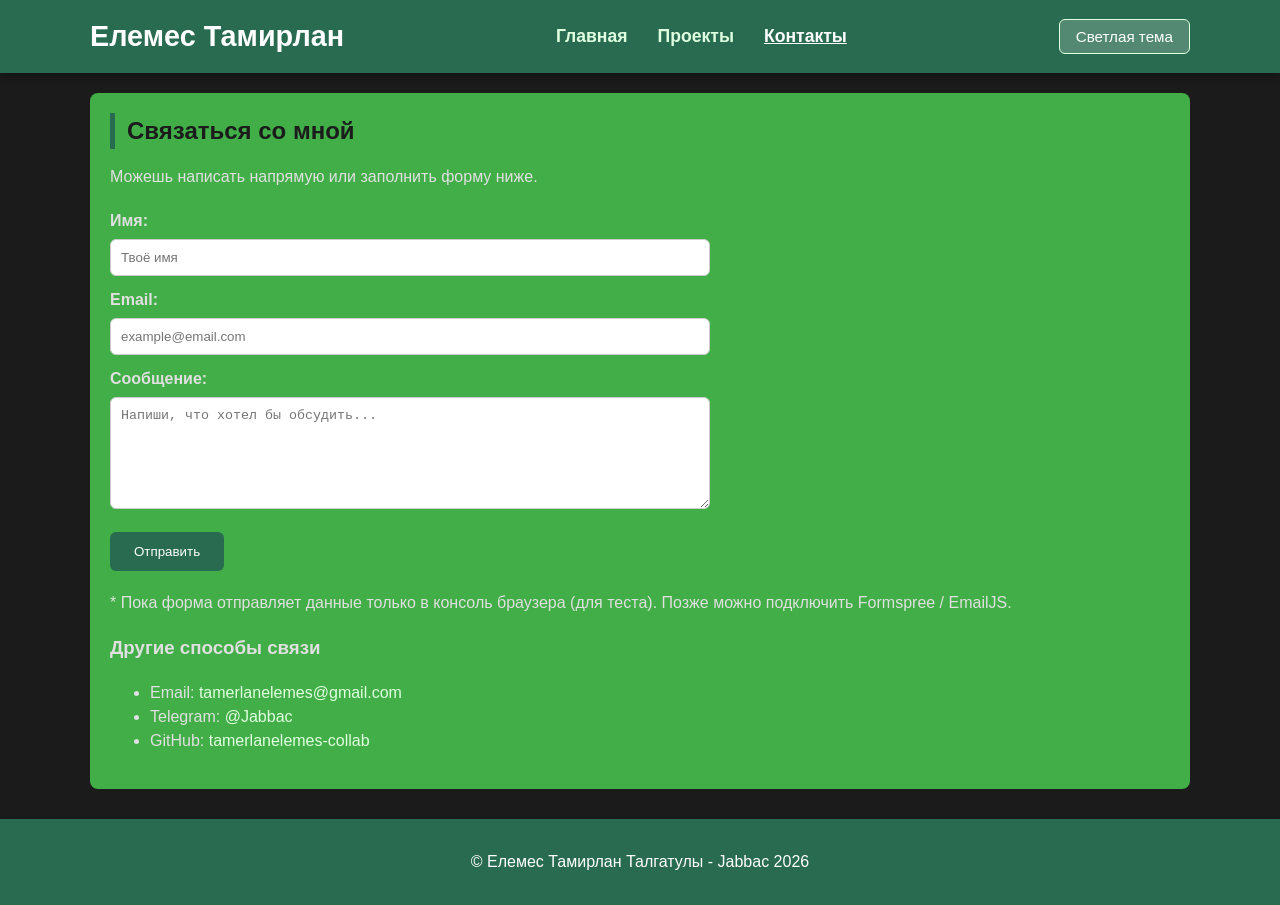
<file: contact.html>
<!DOCTYPE html>
<html lang="ru">
<head>
  <meta charset="UTF-8">
  <meta name="viewport" content="width=device-width, initial-scale=1.0">
  <title>Контакты — Елемес Тамирлан</title>
  <link rel="stylesheet" href="style.css">
</head>
<body class="dark-theme">
<header>
  <div class="nav-container">
    <h1>Елемес Тамирлан</h1>
    <nav class="main-nav">
      <ul>
        <li><a href="index.html" class="nav-link">Главная</a></li>
        <li><a href="projects.html" class="nav-link">Проекты</a></li>
        <li><a href="contact.html" class="nav-link active">Контакты</a></li>
      </ul>
    </nav>
    <button id="theme-toggle" class="theme-btn">Светлая тема</button>
  </div>
</header>

<main>
  <section>
    <h2>Связаться со мной</h2>
    <p>Можешь написать напрямую или заполнить форму ниже.</p>

    <form id="contact-form" class="contact-form">
      <label for="name">Имя:</label>
      <input type="text" id="name" name="name" required placeholder="Твоё имя">

      <label for="email">Email:</label>
      <input type="email" id="email" name="email" required placeholder="example@email.com">

      <label for="message">Сообщение:</label>
      <textarea id="message" name="message" rows="6" required placeholder="Напиши, что хотел бы обсудить..."></textarea>

      <button type="submit">Отправить</button>
    </form>

    <p class="form-note">* Пока форма отправляет данные только в консоль браузера (для теста). Позже можно подключить Formspree / EmailJS.</p>

    <h3>Другие способы связи</h3>
    <ul>
      <li>Email: <a href="mailto:tamerlanelemes@gmail.com">tamerlanelemes@gmail.com</a></li>
      <li>Telegram: <a href="https://t.me/Jabbac" target="_blank">@Jabbac</a></li>
      <li>GitHub: <a href="https://github.com/tamerlanelemes-collab" target="_blank">tamerlanelemes-collab</a></li>
    </ul>
  </section>
</main>

<footer>
  <p>© Елемес Тамирлан Талгатулы - Jabbac 2026</p>
</footer>

<script src="script.js" defer></script>
</body>
</html>
</file>
<file: style.css>
body {
  margin: 0;
  font-family: Arial, sans-serif;
  background: #1b1b1b;
  color: #e0e0e0;
  line-height: 1.5;
}

body.light-theme {
  background: #f5f5f5;
  color: #222;
}

header {
  background: #286b50;
  color: white;
  padding: 15px 0;
  position: sticky;
  top: 0;
  z-index: 1000;
  box-shadow: 0 2px 10px rgba(0,0,0,0.4);
}

.nav-container {
  max-width: 1100px;
  margin: 0 auto;
  padding: 0 20px;
  display: flex;
  justify-content: space-between;
  align-items: center;
  flex-wrap: wrap;
}

h1 {
  margin: 0;
  font-size: 1.8em;
}

.main-nav ul {
  list-style: none;
  margin: 0;
  padding: 0;
  display: flex;
  gap: 30px;
}

.nav-link {
  color: #e0ffe0;
  text-decoration: none;
  font-weight: bold;
  font-size: 1.1em;
  transition: color 0.3s;
}

.nav-link:hover, .nav-link.active {
  color: white;
  text-decoration: underline;
}

.theme-btn {
  padding: 8px 16px;
  background: rgba(255,255,255,0.2);
  color: white;
  border: 1px solid #e0ffe0;
  border-radius: 6px;
  cursor: pointer;
  font-size: 0.95em;
}

.theme-btn:hover {
  background: rgba(255,255,255,0.4);
}

main {
  max-width: 1100px;
  margin: 20px auto;
  padding: 0 20px;
}

section {
  background: #42ae48;
  margin-bottom: 20px;
  padding: 20px;
  border-radius: 8px;
}

h2 {
  margin: 0 0 15px 0;
  font-size: 1.5em;
  color: #1b1b1b;
  border-left: 5px solid #286b50;
  padding-left: 12px;
}

.about-container {
  display: flex;
  align-items: center;
  gap: 25px;
  flex-wrap: wrap;
}

.profile-photo {
  width: 160px;
  height: 160px;
  object-fit: cover;
  border-radius: 50%;
  border: 4px solid #286b50;
  box-shadow: 0 4px 12px rgba(0,0,0,0.5);
}

.projects-grid, .music-grid {
  display: grid;
  grid-template-columns: repeat(auto-fit, minmax(280px, 1fr));
  gap: 20px;
  margin: 20px 0;
}

.project-item, .music-item {
  background: rgba(0,0,0,0.2);
  padding: 16px;
  border-radius: 10px;
  text-align: center;
  transition: transform 0.2s;
}

.project-item:hover, .music-item:hover {
  transform: translateY(-5px);
}

.project-img {
  width: 100%;
  height: auto;
  max-height: 280px;
  object-fit: contain;
  border-radius: 6px;
  box-shadow: 0 5px 15px rgba(0,0,0,0.5);
  transition: transform 0.2s;
}

.project-img:hover {
  transform: scale(1.03);
}

.project-caption, .track-title {
  margin-top: 10px;
  font-weight: bold;
  color: #e0ffe0;
}

.music-item audio {
  width: 100%;
  margin-bottom: 10px;
}

a {
  color: #e0ffe0;
  text-decoration: none;
}

a:hover {
  text-decoration: underline;
}

footer {
  background: #286b50;
  color: white;
  text-align: center;
  padding: 15px;
  margin-top: 30px;
}

/* Светлая тема дополнения */
body.light-theme section {
  background: #e8f5e9;
}

body.light-theme .project-item, body.light-theme .music-item {
  background: white;
  box-shadow: 0 3px 10px rgba(0,0,0,0.1);
}

body.light-theme h2 {
  color: #1b5e20;
  border-left-color: #3a8c6a;
}

body.light-theme a, body.light-theme .track-title {
  color: #1b5e20;
}

/* Проекты в детальном виде (для projects.html) */
.projects-section {
  background: #42ae48 !important;
}

.project-item h3 {
  margin: 10px 0 8px;
  color: #1b1b1b;
}

.project-links {
  margin-top: 12px;
  font-size: 0.95em;
}

.project-links a {
  margin: 0 8px;
}

/* Форма */
.contact-form {
  max-width: 600px;
  margin: 20px 0;
}

.contact-form label {
  display: block;
  margin: 12px 0 6px;
  font-weight: bold;
}

.contact-form input, .contact-form textarea {
  width: 100%;
  padding: 10px;
  border: 1px solid #ccc;
  border-radius: 6px;
  box-sizing: border-box;
}

.contact-form button {
  margin-top: 16px;
  padding: 12px 24px;
  background: #286b50;
  color: white;
  border: none;
  border-radius: 6px;
  cursor: pointer;
}

.contact-form button:hover {
  background: #1e5a42;
}

.future-projects li {
  margin: 12px 0;
  padding: 12px;
  background: rgba(0,0,0,0.15);
  border-radius: 6px;
}
</file>
